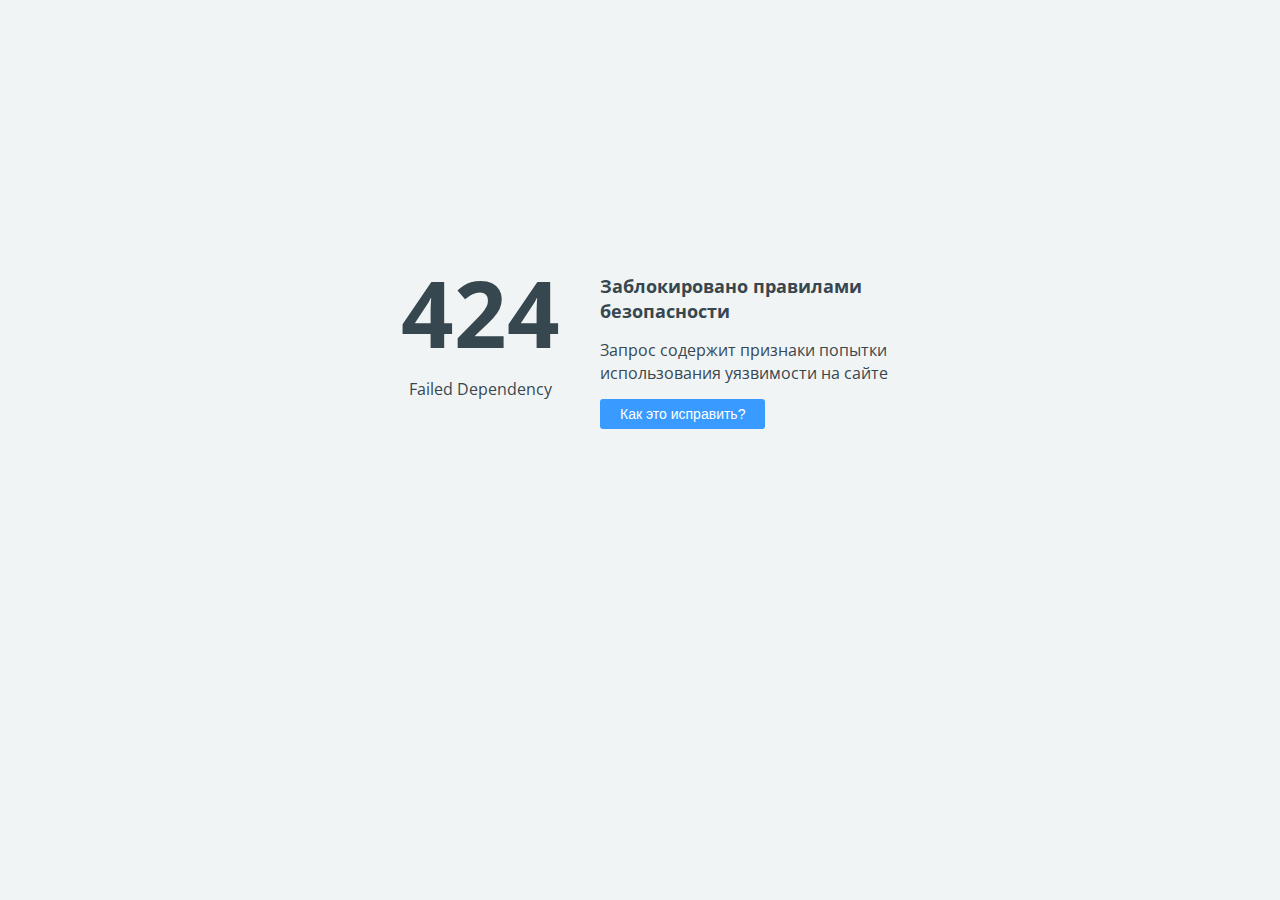
<file: FINEX/css/plugins/images/layers-2x.html>
<!doctype html>
<html>
<head>
    <title>424 Failed Dependency</title>
    <meta charset="UTF-8">
    <meta name="viewport" content="width=device-width">
    <link href='https://fonts.googleapis.com/css?family=Open+Sans:400,700&subset=latin,cyrillic' rel='stylesheet' type='text/css'>
    <style>
        body {
            background-color: #f1f4f5;
            color: #37474f;
            line-height: 1.4;
            font-family: 'Open Sans', sans-serif;
            margin: 0;
            padding: 0;
            }
        .error_code {
            display: block;
            font-size: 92px;
            font-weight: 700;
            margin-top: -25px;
            }
        .error_brief {
            display: block;
            font-size: 18px;
            font-weight: 700;
            margin-bottom: 15px;
            }
        .help_button, .fix_button {
            background-color: #399bff;
            color: #fff;
            margin-top: 15px;
            font-size: 14px;
            padding: 7px 20px 7px 20px;
            border: none;
            border-radius: 3px;
            vertical-align: middle;
            cursor: pointer;
            }
        .fix_button {
            background-color: #38ad41;
            }
        #fix_details {
            margin-top: 40px;
            visibility: hidden;
            opacity: 0;
            transition: visibility 0.3s, opacity 0.3s linear;
            }
    </style>

    <script language="JavaScript">
        function toggleHelp() {
            var e = document.getElementById("fix_details");
            if (e.style.visibility == 'visible') {
                e.style.visibility = 'hidden';
                e.style.opacity = 0;
            } else {
                e.style.visibility = 'visible';
                e.style.opacity = 1;
            }
        }
    </script>
</head>
<body>

<div style="display: table; position: absolute; height: 100%; width: 100%;">
    <div style="display: table-cell; vertical-align: middle; padding: 0 40px;">
        <div style="margin-left: auto; margin-right: auto; width: 520px;">
            <div style="float:left; width:200px; text-align: center; padding-right: 20px;">
                <span class="error_code">424</span>
                <span class="error_description">Failed Dependency</span>
            </div>
            <div style="float:left; width:300px;">
                <span class="error_brief">Заблокировано правилами безопасности</span>
                <span class="error_detail">Запрос содержит признаки попытки использования уязвимости на сайте</span>
                <br>
                <input type="button" value="Как это исправить?" class="help_button" onclick="toggleHelp()">
            </div>
            <div style="clear:both"></div>
            <div id="fix_details">
                Если Вы администратор сайта, самый быстрый способ исправить эту ошибку &mdash; воспользоваться
                Технической проверкой сайта в панели управления хостингом.
                
                <br>
                <input type="button" value="Техническая проверка сайта" class="fix_button" onclick="location.href = 'https://adm.tools/troubleshooting/?host=trail.malyarchuk.space&error=424&request=X6j3EKJ3YmegT192ND7wwwAAAOM&time=2020-11-09%2010:00:16'">
                <br><br>
                <a href="https://www.ukraine.com.ua/faq/error-424.html">Подробнее о возможных причинах ошибки...</a>
            </div>
        </div>
    </div>
</div>

</body>
</html>
</file>
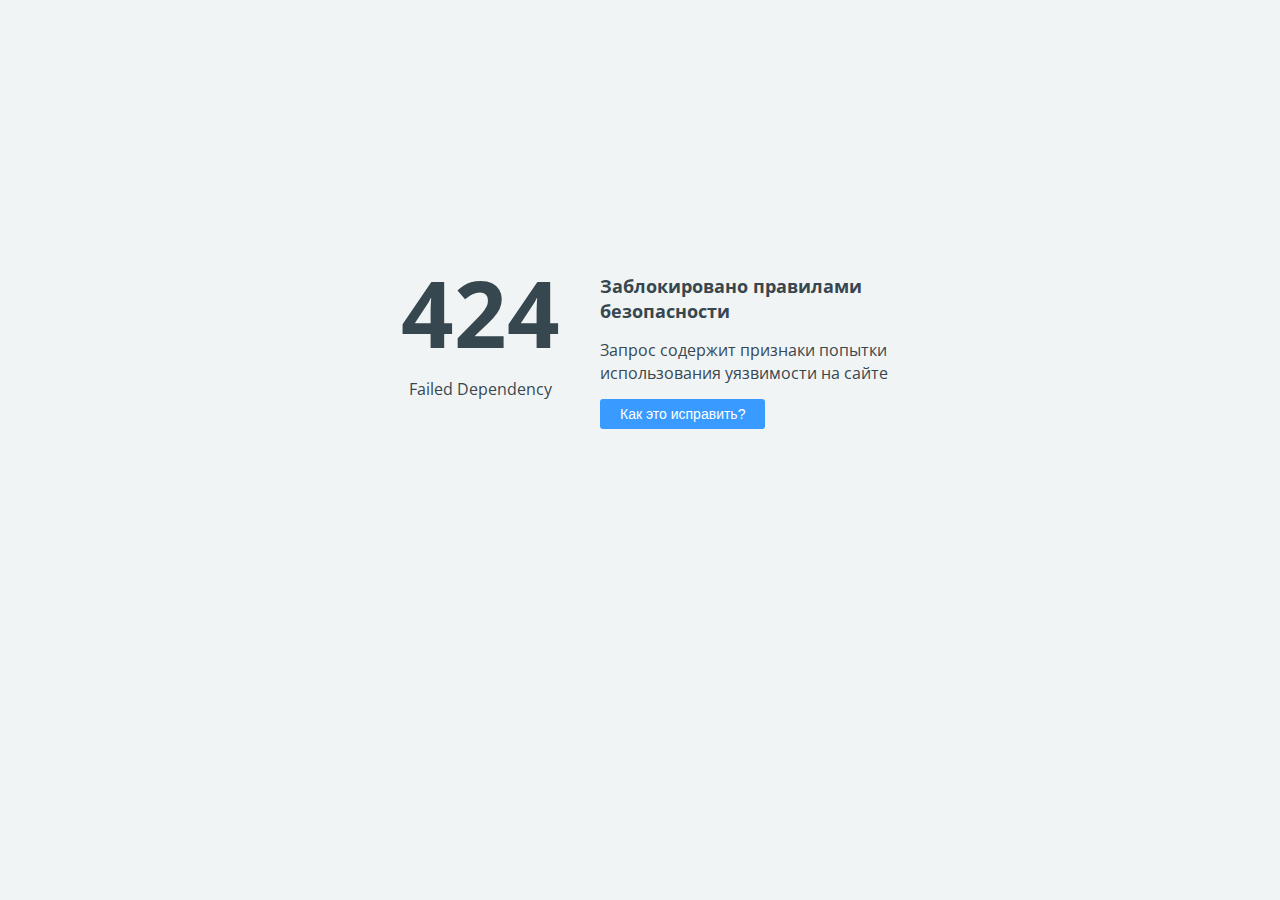
<file: FINEX/css/plugins/images/layers.html>
<!doctype html>
<html>
<head>
    <title>424 Failed Dependency</title>
    <meta charset="UTF-8">
    <meta name="viewport" content="width=device-width">
    <link href='https://fonts.googleapis.com/css?family=Open+Sans:400,700&subset=latin,cyrillic' rel='stylesheet' type='text/css'>
    <style>
        body {
            background-color: #f1f4f5;
            color: #37474f;
            line-height: 1.4;
            font-family: 'Open Sans', sans-serif;
            margin: 0;
            padding: 0;
            }
        .error_code {
            display: block;
            font-size: 92px;
            font-weight: 700;
            margin-top: -25px;
            }
        .error_brief {
            display: block;
            font-size: 18px;
            font-weight: 700;
            margin-bottom: 15px;
            }
        .help_button, .fix_button {
            background-color: #399bff;
            color: #fff;
            margin-top: 15px;
            font-size: 14px;
            padding: 7px 20px 7px 20px;
            border: none;
            border-radius: 3px;
            vertical-align: middle;
            cursor: pointer;
            }
        .fix_button {
            background-color: #38ad41;
            }
        #fix_details {
            margin-top: 40px;
            visibility: hidden;
            opacity: 0;
            transition: visibility 0.3s, opacity 0.3s linear;
            }
    </style>

    <script language="JavaScript">
        function toggleHelp() {
            var e = document.getElementById("fix_details");
            if (e.style.visibility == 'visible') {
                e.style.visibility = 'hidden';
                e.style.opacity = 0;
            } else {
                e.style.visibility = 'visible';
                e.style.opacity = 1;
            }
        }
    </script>
</head>
<body>

<div style="display: table; position: absolute; height: 100%; width: 100%;">
    <div style="display: table-cell; vertical-align: middle; padding: 0 40px;">
        <div style="margin-left: auto; margin-right: auto; width: 520px;">
            <div style="float:left; width:200px; text-align: center; padding-right: 20px;">
                <span class="error_code">424</span>
                <span class="error_description">Failed Dependency</span>
            </div>
            <div style="float:left; width:300px;">
                <span class="error_brief">Заблокировано правилами безопасности</span>
                <span class="error_detail">Запрос содержит признаки попытки использования уязвимости на сайте</span>
                <br>
                <input type="button" value="Как это исправить?" class="help_button" onclick="toggleHelp()">
            </div>
            <div style="clear:both"></div>
            <div id="fix_details">
                Если Вы администратор сайта, самый быстрый способ исправить эту ошибку &mdash; воспользоваться
                Технической проверкой сайта в панели управления хостингом.
                
                <br>
                <input type="button" value="Техническая проверка сайта" class="fix_button" onclick="location.href = 'https://adm.tools/troubleshooting/?host=trail.malyarchuk.space&error=424&request=X6j3D8LrKrI75V5fb3Ks1gAAACc&time=2020-11-09%2010:00:15'">
                <br><br>
                <a href="https://www.ukraine.com.ua/faq/error-424.html">Подробнее о возможных причинах ошибки...</a>
            </div>
        </div>
    </div>
</div>

</body>
</html>
</file>
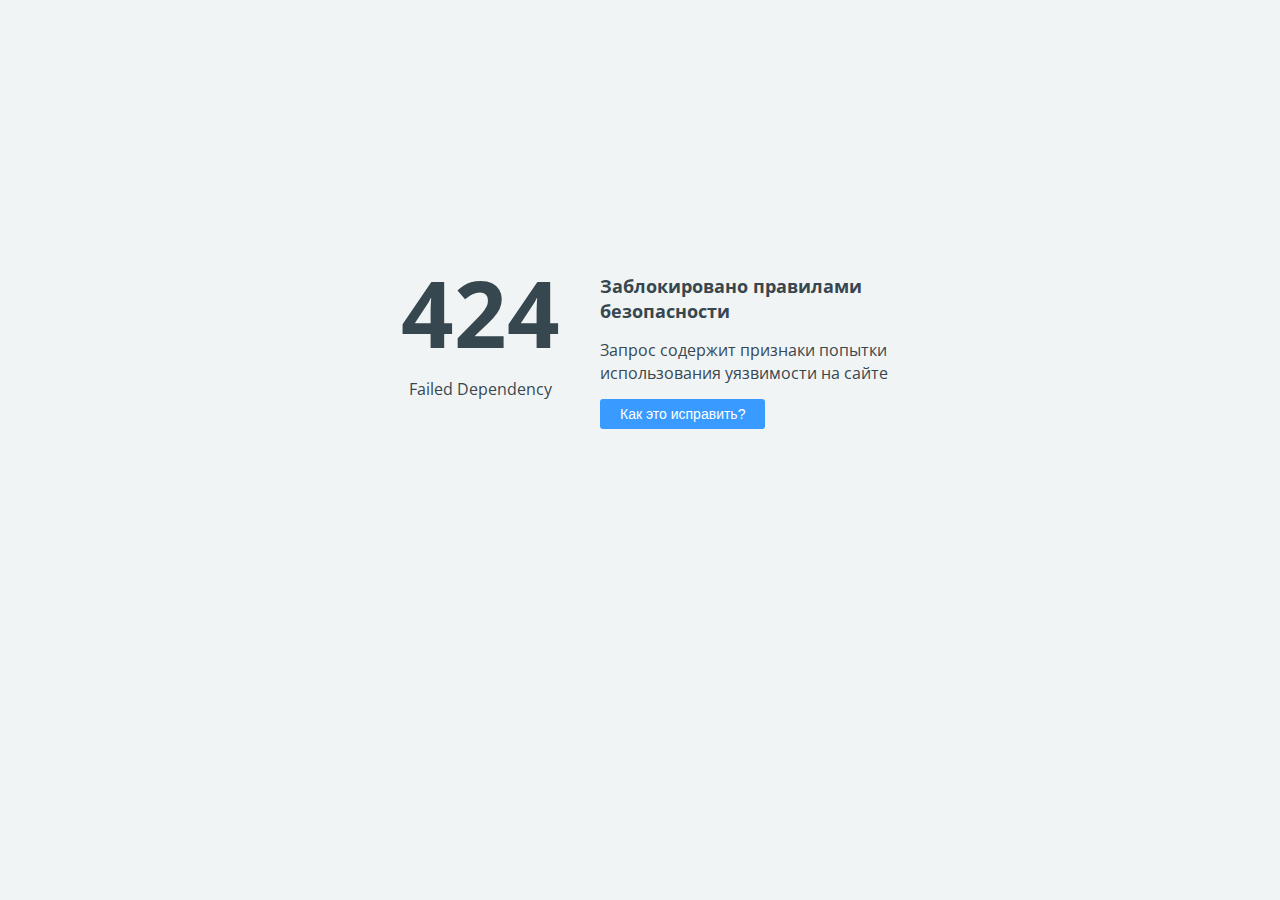
<file: FINEX/css/plugins/images/marker-icon.html>
<!doctype html>
<html>
<head>
    <title>424 Failed Dependency</title>
    <meta charset="UTF-8">
    <meta name="viewport" content="width=device-width">
    <link href='https://fonts.googleapis.com/css?family=Open+Sans:400,700&subset=latin,cyrillic' rel='stylesheet' type='text/css'>
    <style>
        body {
            background-color: #f1f4f5;
            color: #37474f;
            line-height: 1.4;
            font-family: 'Open Sans', sans-serif;
            margin: 0;
            padding: 0;
            }
        .error_code {
            display: block;
            font-size: 92px;
            font-weight: 700;
            margin-top: -25px;
            }
        .error_brief {
            display: block;
            font-size: 18px;
            font-weight: 700;
            margin-bottom: 15px;
            }
        .help_button, .fix_button {
            background-color: #399bff;
            color: #fff;
            margin-top: 15px;
            font-size: 14px;
            padding: 7px 20px 7px 20px;
            border: none;
            border-radius: 3px;
            vertical-align: middle;
            cursor: pointer;
            }
        .fix_button {
            background-color: #38ad41;
            }
        #fix_details {
            margin-top: 40px;
            visibility: hidden;
            opacity: 0;
            transition: visibility 0.3s, opacity 0.3s linear;
            }
    </style>

    <script language="JavaScript">
        function toggleHelp() {
            var e = document.getElementById("fix_details");
            if (e.style.visibility == 'visible') {
                e.style.visibility = 'hidden';
                e.style.opacity = 0;
            } else {
                e.style.visibility = 'visible';
                e.style.opacity = 1;
            }
        }
    </script>
</head>
<body>

<div style="display: table; position: absolute; height: 100%; width: 100%;">
    <div style="display: table-cell; vertical-align: middle; padding: 0 40px;">
        <div style="margin-left: auto; margin-right: auto; width: 520px;">
            <div style="float:left; width:200px; text-align: center; padding-right: 20px;">
                <span class="error_code">424</span>
                <span class="error_description">Failed Dependency</span>
            </div>
            <div style="float:left; width:300px;">
                <span class="error_brief">Заблокировано правилами безопасности</span>
                <span class="error_detail">Запрос содержит признаки попытки использования уязвимости на сайте</span>
                <br>
                <input type="button" value="Как это исправить?" class="help_button" onclick="toggleHelp()">
            </div>
            <div style="clear:both"></div>
            <div id="fix_details">
                Если Вы администратор сайта, самый быстрый способ исправить эту ошибку &mdash; воспользоваться
                Технической проверкой сайта в панели управления хостингом.
                
                <br>
                <input type="button" value="Техническая проверка сайта" class="fix_button" onclick="location.href = 'https://adm.tools/troubleshooting/?host=trail.malyarchuk.space&error=424&request=X6j3EKJ3YmegT192ND7wxgAAAPM&time=2020-11-09%2010:00:16'">
                <br><br>
                <a href="https://www.ukraine.com.ua/faq/error-424.html">Подробнее о возможных причинах ошибки...</a>
            </div>
        </div>
    </div>
</div>

</body>
</html>
</file>
